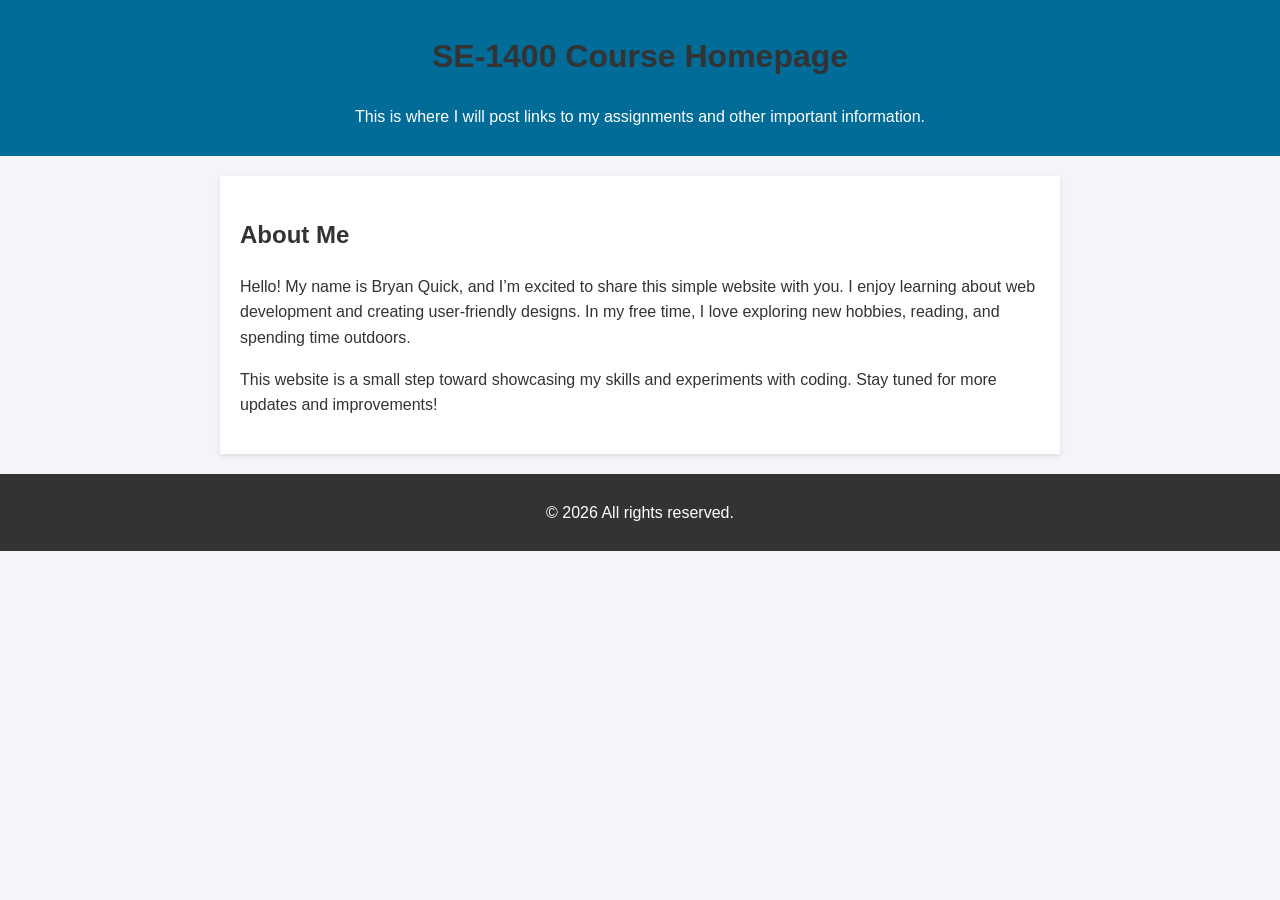
<file: milestone1/index.html>
<!DOCTYPE html>
<html lang="en">

<head>
    <meta charset="UTF-8">
    <meta name="viewport" content="width=device-width, initial-scale=1.0">
    <meta name="robots" content="noindex, nofollow">
    <title>SE1400 Assignmnet Files</title>
    <style>
        body {
            font-family: Arial, sans-serif;
            line-height: 1.6;
            margin: 0;
            padding: 0;
            background-color: #f4f4f9;
            color: #333;
        }

        header {
            background: #026c99;
            color: white;
            padding: 10px 0;
            text-align: center;
        }

        section {
            max-width: 800px;
            margin: 20px auto;
            padding: 20px;
            background: white;
            box-shadow: 0 2px 5px rgba(0, 0, 0, 0.1);
        }

        h1,
        h2 {
            color: #333;
        }

        ul {
            list-style: none;
            padding: 0;
        }

        ul li {
            margin: 5px 0;
        }

        ul li a {
            color: #026c99;
            text-decoration: none;
            font-weight: bold;
        }

        ul li a:hover {
            text-decoration: underline;
        }

        footer {
            text-align: center;
            padding: 10px;
            margin-top: 20px;
            background: #333;
            color: white;
        }
    </style>
</head>

<body>
    <header>
        <h1>SE-1400 Course Homepage</h1>
        <p>This is where I will post links to my assignments and other important information.</p>
    </header>
    <section>
        <h2>About Me</h2>
        <p>Hello! My name is Bryan Quick, and I’m excited to share this simple website with you. I enjoy learning about
            web development and creating user-friendly designs. In my free time, I love exploring new hobbies, reading,
            and spending time outdoors.</p>
        <p>This website is a small step toward showcasing my skills and experiments with coding. Stay tuned for more
            updates and improvements!</p>
    </section>
    <footer>
        <p>&copy; <span id="currentYear"></span> All rights reserved.</p>
    </footer>
    <script>
        document.getElementById('currentYear').textContent = new Date().getFullYear();
    </script>
</body>

</html>
</file>
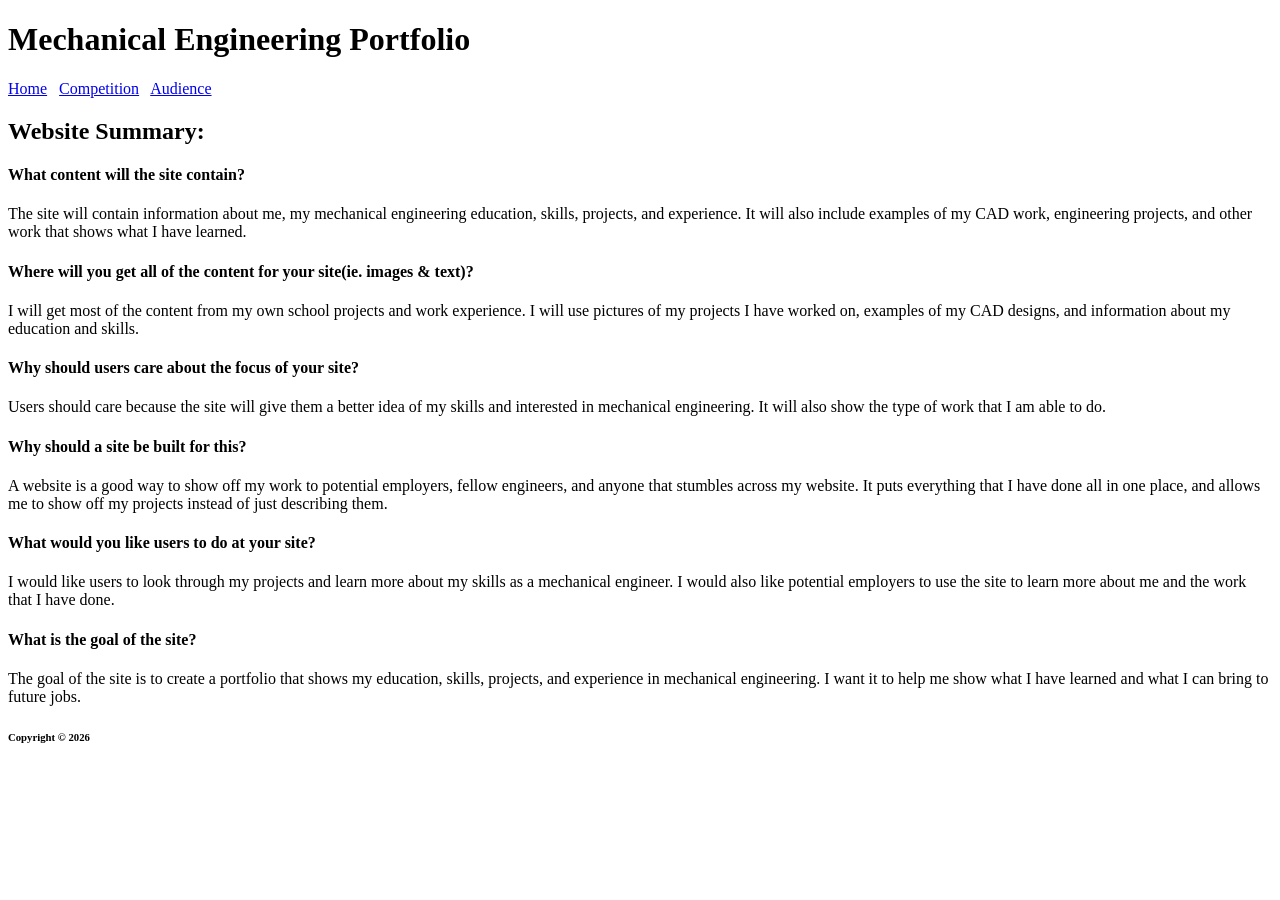
<file: milestone2/index.html>
<!DOCTYPE html>
<html lang="en">

<head>
    <meta charset="UTF-8">
    <meta name="robots" content="noindex, nofollow">
    <title>Bryan Quicks Portfolio</title>
</head>

<body>
    <header>
        <h1>Mechanical Engineering Portfolio</h1>
    </header>

    <nav>
        <a href="index.html">Home</a>&nbsp;&nbsp;
        <a href="competition.html">Competition</a>&nbsp;&nbsp;
        <a href="audience.html">Audience</a>
    </nav>

    <main>
        <h2>Website Summary:</h2>

        <h4>What content will the site contain?</h4>
        <p>The site will contain information about me, my mechanical
            engineering education, skills, projects, and experience.
            It will also include examples of my CAD work, engineering projects, and 
            other work that shows what I have learned.
        </p>

        <h4>Where will you get all of the content for your site(ie. images & text)?</h4>
        <p>I will get most of the content from my own school projects and work experience.
            I will use pictures of my projects I have worked on, examples of my CAD designs,
            and information about my education and skills.
        </p>

        <h4>Why should users care about the focus of your site?</h4>
        <p>Users should care because the site will give them a better idea of my skills and 
            interested in mechanical engineering. It will also show the type of work that I am
            able to do.
        </p>

        <h4>Why should a site be built for this?</h4>
        <p>A website is a good way to show off my work to potential employers, fellow engineers, and anyone
            that stumbles across my website. It puts everything that I have done all in one place,
            and allows me to show off my projects instead of just describing them. 
        </p>

        <h4>What would you like users to do at your site?</h4>
        <p>I would like users to look through my projects and learn more about my skills 
            as a mechanical engineer. I would also like potential employers to use the site to learn
            more about me and the work that I have done.  
        </p>

        <h4>What is the goal of the site?</h4>
        <p>The goal of the site is to create a portfolio that shows my education, skills, projects, and
            experience in mechanical engineering. I want it to help me show what I have learned and what I can 
            bring to future jobs.
        </p>

    </main>

    <footer>
        <h6>Copyright &copy; 2026</h6>
    </footer>
</body>
</html>
</file>
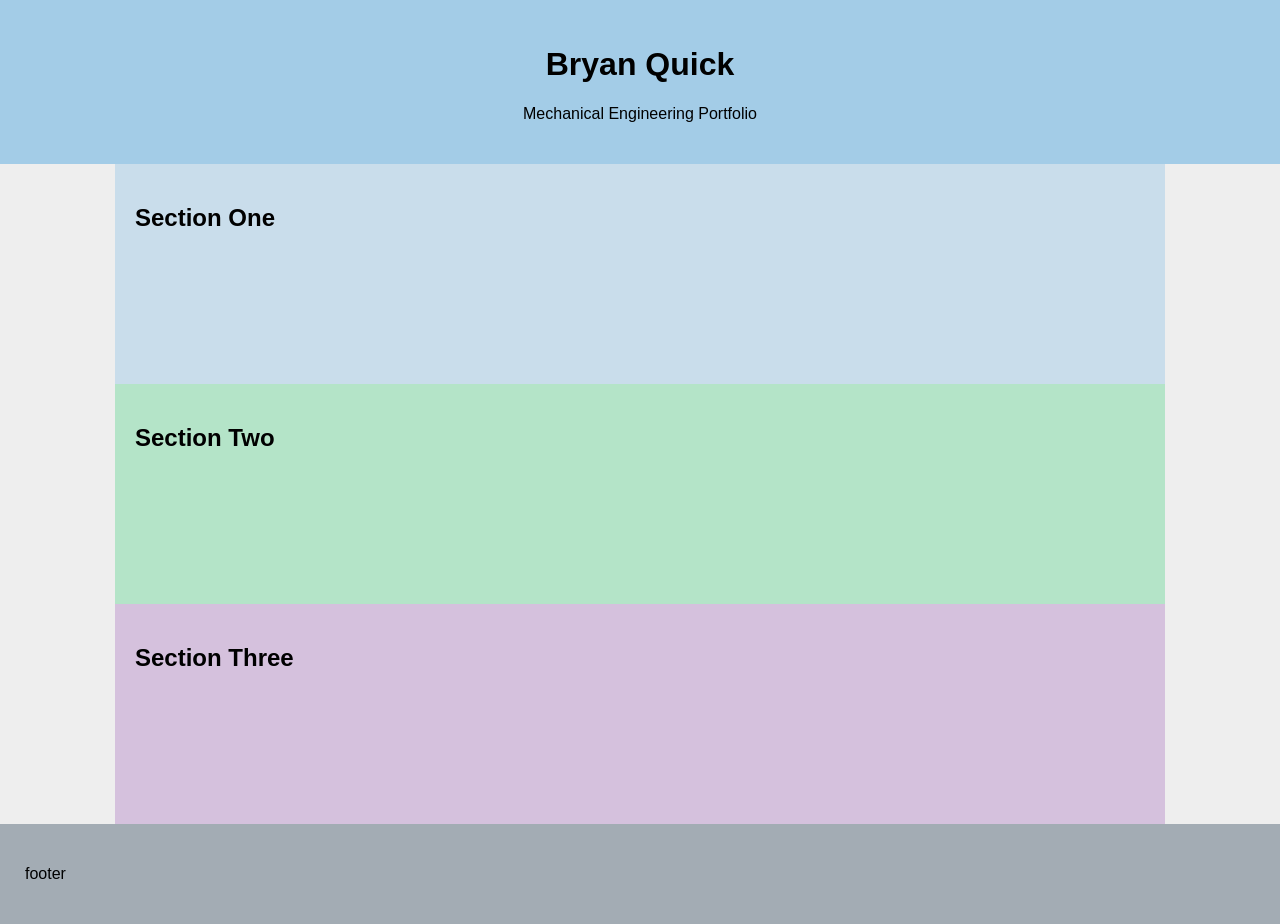
<file: milestone4/index.html>
<!DOCTYPE html>
<html lang="en">


<head>
    <meta charset="UTF-8">
    <meta name="viewport" content="width=device-width, initial-scale=1.0">
    <title>Bryan Quick Engineering Portfolio</title>
    <link rel="stylesheet" href="style.css">
</head>

<body>

    <div class="grid-container">
        
        <header class="header">
            <h1>Bryan Quick</h1>
            <p>Mechanical Engineering Portfolio</p>
        </header>

    <section class="section-one">
        <h2>Section One</h2>
    </section>

    <section class="section-two">
        <h2>Section Two</h2>
    </section>

    <section class="section-three">
        <h2>Section Three</h2>
    </section>

    <footer class="footer">
        <p>footer</p>
    </footer>

    </div>

</body>
</html>
</file>
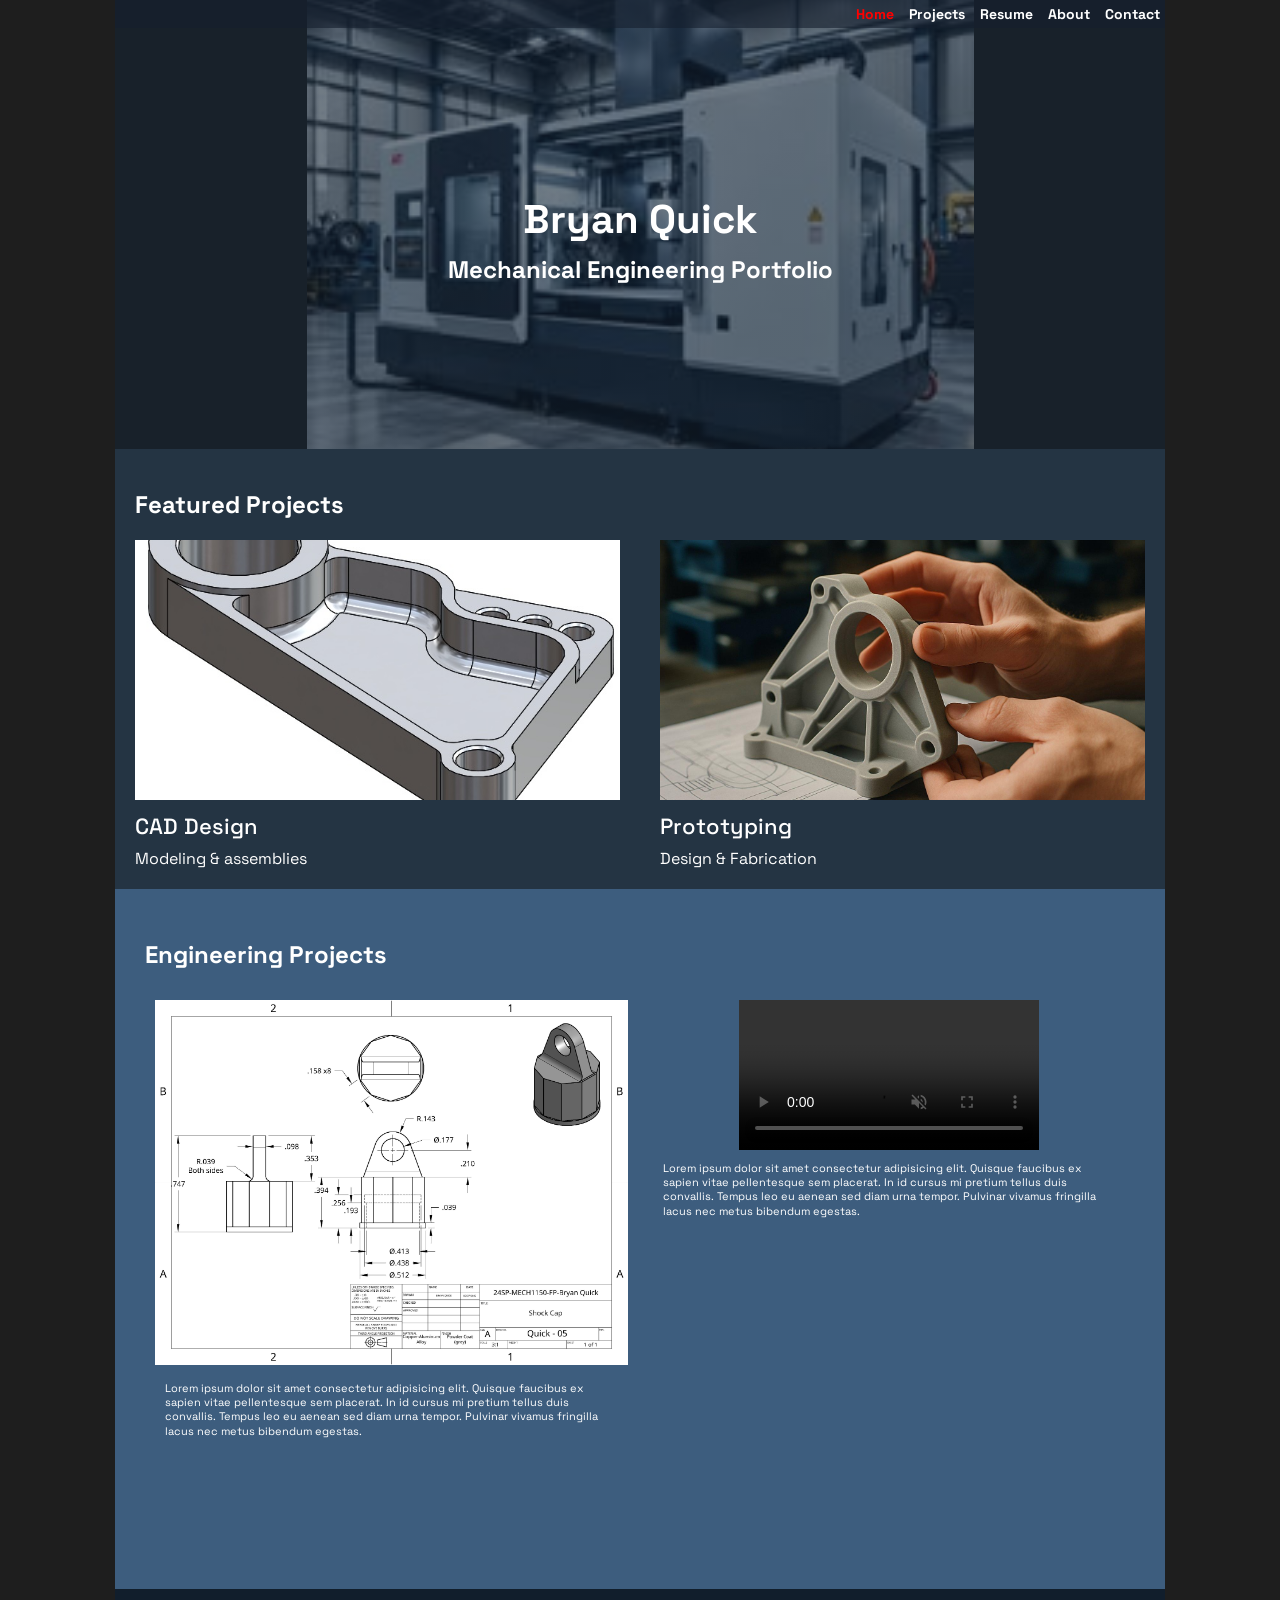
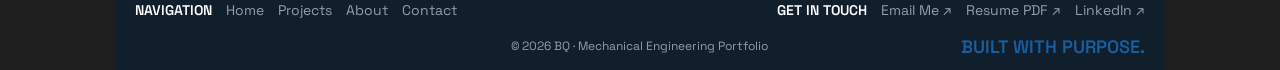
<file: milestone5/index.html>
<!DOCTYPE html>
<html lang="en">

<link rel="preconnect" href="https://fonts.googleapis.com">
<link rel="preconnect" href="https://fonts.gstatic.com" crossorigin>
<link href="https://fonts.googleapis.com/css2?family=Space+Grotesk:wght@400;700&display=swap" rel="stylesheet">


<head>
    <meta charset="UTF-8">
    <meta name="viewport" content="width=device-width, initial-scale=1.0">
    <title>Bryan Quick Engineering Portfolio</title>
    <link rel="stylesheet" href="style.css">
</head>

<body>

    <div class="grid-container">
        <header class="header">

            <nav>
                <a href="#home">Home</a>
                <a href="#projects">Projects</a>
                <a href="#resume">Resume</a>
                <a href="#about">About</a>
                <a href="#contact">Contact</a>
            </nav>

            <div class="hero-text">
                <h1>Bryan Quick</h1>
                <p>Mechanical Engineering Portfolio</p>
            </div>
        
        </header>

    <section class="section-one">

        <h2>Featured Projects</h2>

        <div class="featured-grid">

            <div class="project">
                <img src="cad-design.jpg" alt="CAD Design">
                <h3>CAD Design</h3>
                <p>Modeling &amp; assemblies </p>
            </div>

            <div class="project">
                <img src="prototyping.jpg" alt="Prototyping">
                <h3>Prototyping</h3>
                <p>Design &amp; Fabrication</p>
            </div>
        </div>
    </section>

    <section class="section-two">

        <h2>Engineering Projects</h2>
        
        <div class="engineering-grid">

            <div class="engineering-project">
                <img src="engineering-drawing.jpg" alt="Engineering Drawing">

                <p>Lorem ipsum dolor sit amet consectetur adipisicing elit.
                        Quisque faucibus ex sapien vitae pellentesque sem placerat.
                        In id cursus mi pretium tellus duis convallis.
                        Tempus leo eu aenean sed diam urna tempor.
                        Pulvinar vivamus fringilla lacus nec metus bibendum egestas.
                    </p>
                </div>
                
                <div class="engineering-project">
                <video controls muted playsinline preload="auto" width="100%">
                    <source src="welding.mp4" type="video/mp4">
                    Your browser does not support this video.
                </video>

                <p>Lorem ipsum dolor sit amet consectetur adipisicing elit.
                        Quisque faucibus ex sapien vitae pellentesque sem placerat.
                        In id cursus mi pretium tellus duis convallis.
                        Tempus leo eu aenean sed diam urna tempor.
                        Pulvinar vivamus fringilla lacus nec metus bibendum egestas.
                    </p>
                </div>
    </section>

<footer class="footer">

    <div class="footer-content">

        <div class="footer-navigation">
            <strong>NAVIGATION</strong>
            <a href="#home">Home</a>
            <a href="#projects">Projects</a>
            <a href="#about">About</a>
            <a href="#contact">Contact</a>
        </div>

        <div class="footer-contact">
            <strong>GET IN TOUCH</strong>
            <a href="mailto:bryanjquick@icloud.com">Email Me ↗</a>
            <a href="resume.pdf">Resume PDF ↗</a>
            <a href="#LinkedIn">LinkedIn ↗</a>
        </div>
        
    </div>
        <div class="footer-bottom">
            <p>© 2026 BQ · Mechanical Engineering Portfolio</p>
            <h4>BUILT WITH PURPOSE.</h4>
        </div>


</footer>
    </div>
</body>
</html>
</file>
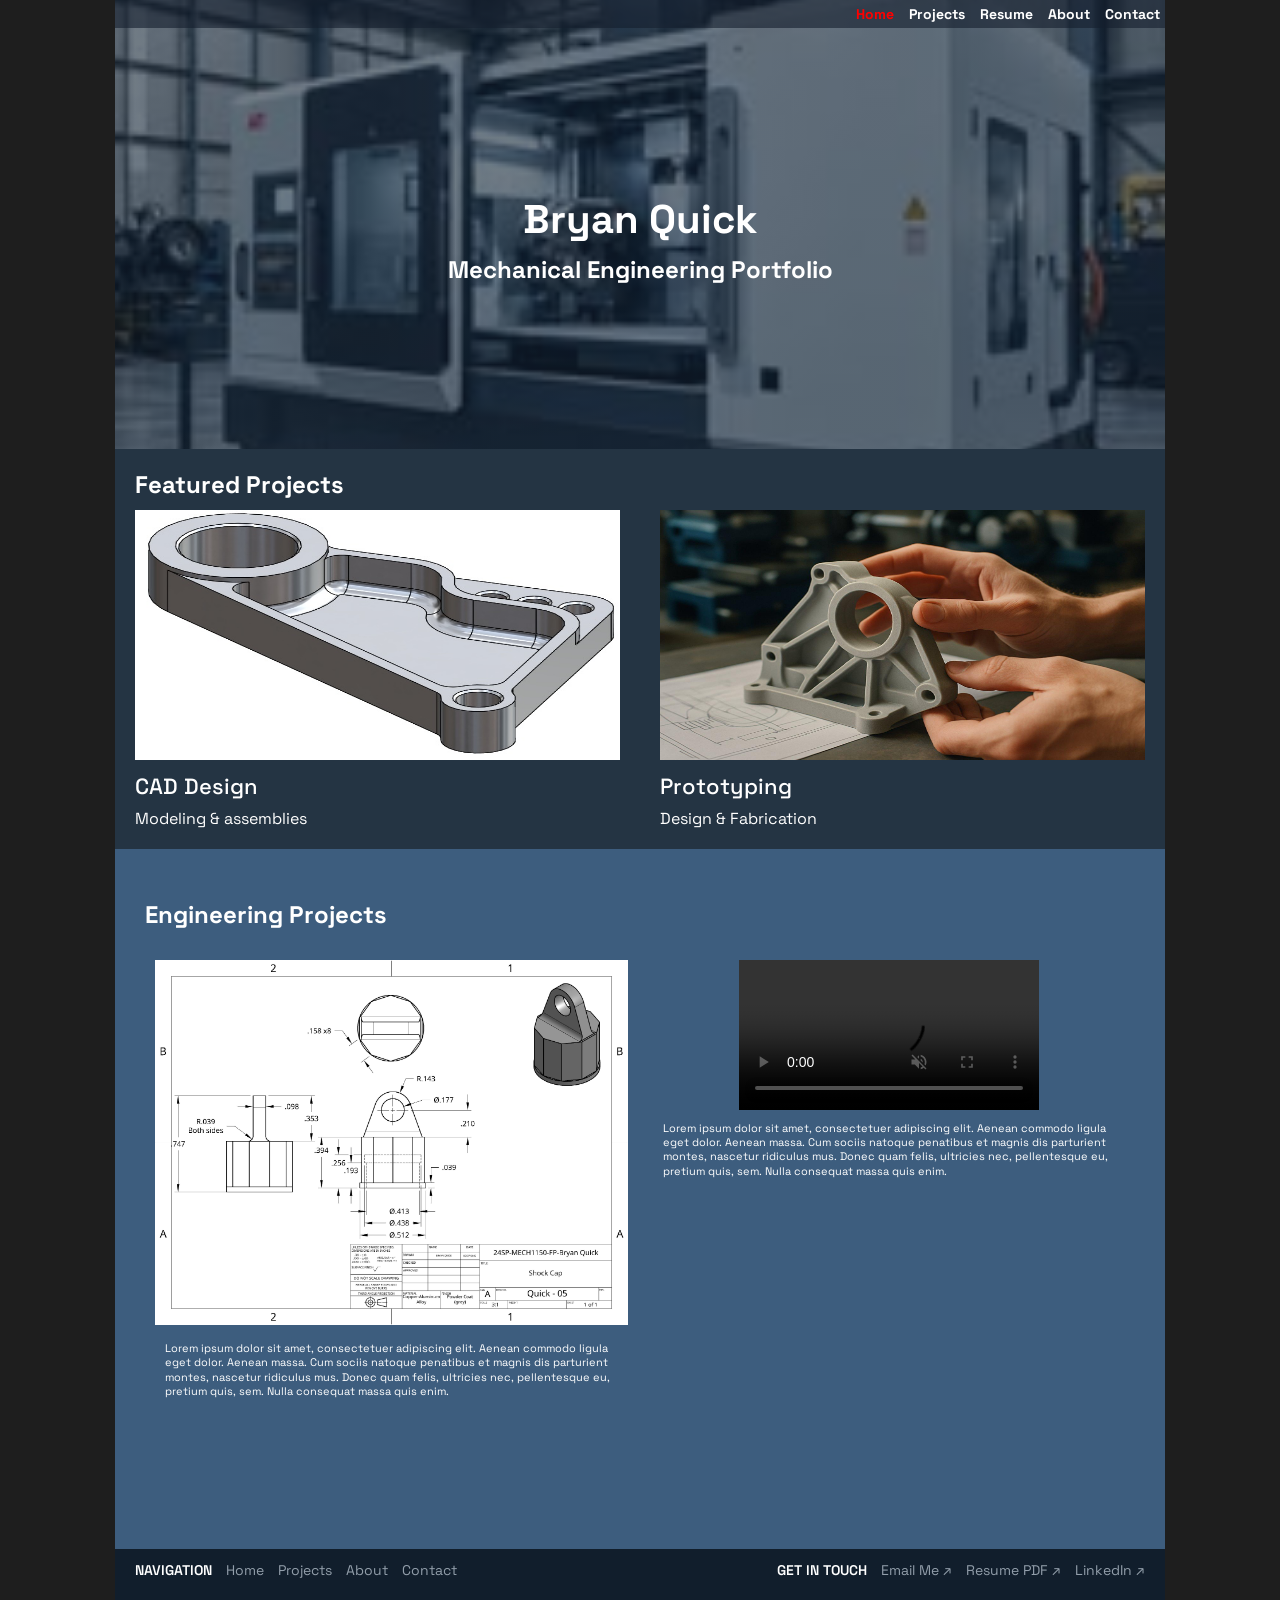
<file: milestone6/index.html>
<!DOCTYPE html>
<html lang="en">

    <head>
        <meta charset="UTF-8">
        <meta name="viewport" content="width=device-width, initial-scale=1.0">
        <link rel="preconnect" href="https://fonts.googleapis.com">
        <link rel="preconnect" href="https://fonts.gstatic.com" crossorigin>
        <link href="https://fonts.googleapis.com/css2?family=Space+Grotesk:wght@400;700&display=swap" rel="stylesheet">
        <title>Bryan Quick Engineering Portfolio</title>
        <link rel ="stylesheet" href="style.css">
    </head>

    <body>

        <div class="grid-container">
            <header class="header">

                <nav>
                    <a href="#home">Home</a>
                    <a href="#projects">Projects</a>
                    <a href="#resume">Resume</a>
                    <a href="#about">About</a>
                    <a href="#contact">Contact</a>
                </nav>

                <div class="hero-text">
                    <h1>Bryan Quick</h1>
                    <p>Mechanical Engineering Portfolio</p>

                </div>
            </header>


            <section class="section-one">
                <h2>Featured Projects</h2>

                <div class="featured-projects">

                    <div class="project">
                        <img src="cad-design.jpg" alt="CAD Design">
                        <h3>CAD Design</h3>
                        <p>Modeling &amp; assemblies </p>
                    </div>
                    
                    <div class="project">
                        <img src="prototyping.jpg" alt="Prototyping">
                        <h3>Prototyping</h3>
                        <p>Design &amp; Fabrication</p>
                    </div>
                </div>
            </section>

            <section class="section-two">

                <h2>Engineering Projects</h2>

                <div class="engineering-projects">

                    <div class="engineering-project">
                        <img src="engineering-drawing.jpg" alt="Engineering Drawing">

                        <p>Lorem ipsum dolor sit amet, consectetuer adipiscing elit. 
                            Aenean commodo ligula eget dolor. Aenean massa. Cum sociis 
                            natoque penatibus et magnis dis parturient montes, nascetur 
                            ridiculus mus. Donec quam felis, ultricies nec, pellentesque 
                            eu, pretium quis, sem. Nulla consequat massa quis enim. 
                        </p>
                    </div>

                    <div class="engineering-project">
                        <video controls muted playsinline preload="auto" width="100%">
                            <source src="welding.mp4" type="video/mp4">
                        </video>

                        <p>Lorem ipsum dolor sit amet, consectetuer adipiscing elit. 
                            Aenean commodo ligula eget dolor. Aenean massa. Cum sociis 
                            natoque penatibus et magnis dis parturient montes, nascetur 
                            ridiculus mus. Donec quam felis, ultricies nec, pellentesque 
                            eu, pretium quis, sem. Nulla consequat massa quis enim.
                        </p>
                    </div>
                </div>
            </section>

            <footer class="footer">

                <div class="footer-content">
                    
                    <div class="footer-navigation">
                        <strong>NAVIGATION</strong>
                        <a href="#home">Home</a>
                        <a href="#projects">Projects</a>
                        <a href="#about">About</a>
                        <a href="#contact">Contact</a>
                    </div>

                    <div class="footer-contact">
                        <strong>GET IN TOUCH</strong>
                        <a href="mailto:bryanjquick@icloud.com">Email Me ↗</a>
                        <a href="resume.pdf">Resume PDF ↗</a>
                        <a href="#LinkedIn">LinkedIn ↗</a>
                    </div>

                </div>
                    <div class="footer-bottom">
                        <p>© 2026 BQ · Mechanical Engineering Portfolio</p>
                        <h4>BUILT WITH PURPOSE</h4>
                    </div>
            </footer>
        </div>
    </body>
</html>
</file>
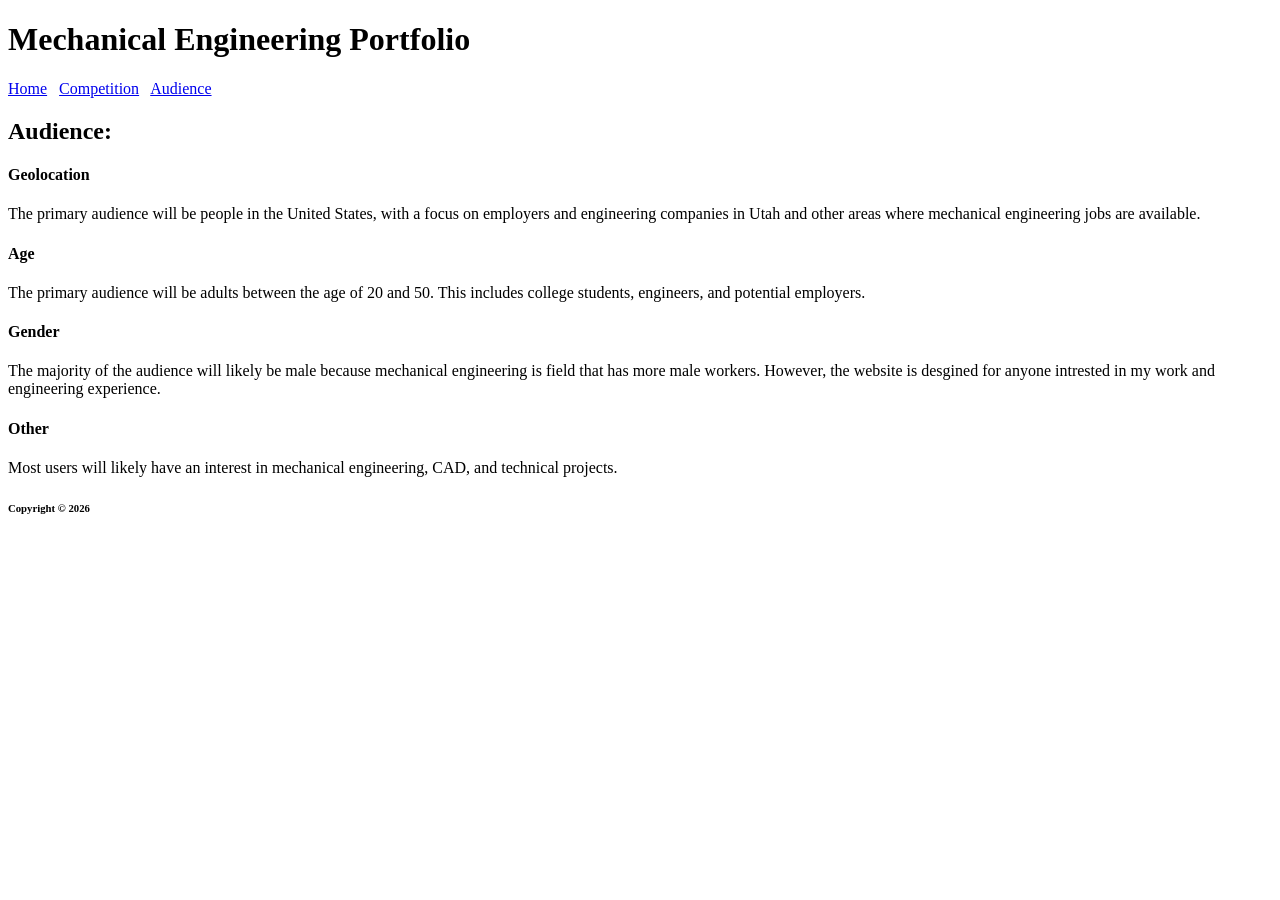
<file: milestone2/audience.html>
<!DOCTYPE html>
<html lang="en">

<head>
    <meta charset="UTF-8">
    <meta name="robots" content="noindex, nofollow">
    <title>Bryan Quicks Portfolio</title>
</head>

<body>
    <header>
        <h1>Mechanical Engineering Portfolio</h1>
    </header>

    <nav>
        <a href="index.html">Home</a>&nbsp;&nbsp;
        <a href="competition.html">Competition</a>&nbsp;&nbsp;
        <a href="audience.html">Audience</a>
    </nav>

    <main>
        <h2>Audience:</h2>

        <h4>Geolocation</h4>
        <p>The primary audience will be people in the United States, with a focus on
            employers and engineering companies in Utah and other areas where mechanical
            engineering jobs are available.
        </p>

        <h4>Age</h4>
        <p>The primary audience will be adults between the age of 20 and 50. This includes
            college students, engineers, and potential employers. 
        </p>

        <h4>Gender</h4>
        <p>The majority of the audience will likely be male because mechanical engineering is 
            field that has more male workers. However, the website is desgined for anyone intrested
            in my work and engineering experience.
        </p>

        <h4>Other</h4>
        <p>Most users will likely have an interest in mechanical engineering, CAD, and technical 
            projects. 
        </p>


    
    </main>

    <footer>
        <h6>Copyright &copy; 2026</h6>
    </footer>
</body>
</html>
</file>
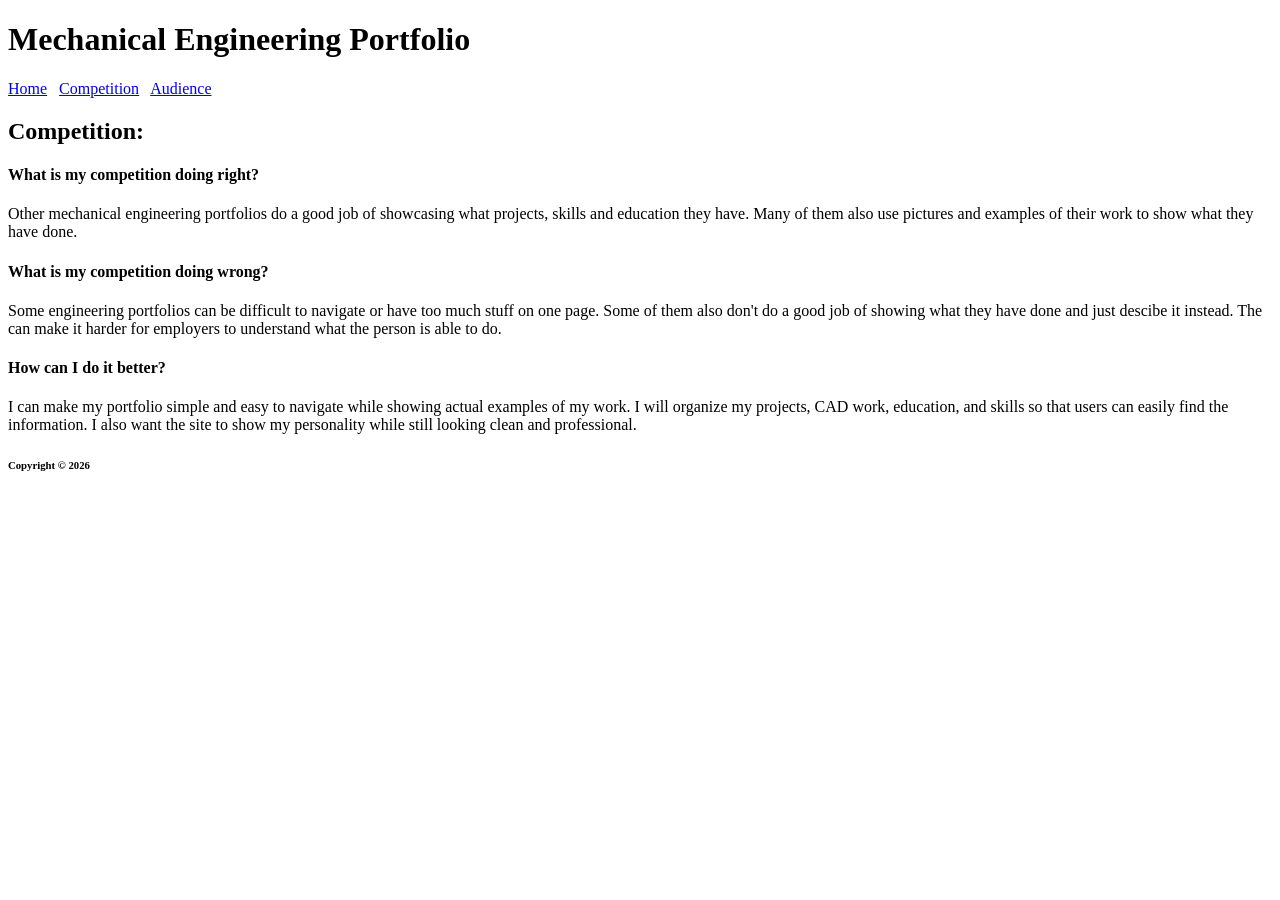
<file: milestone2/competition.html>
<!DOCTYPE html>
<html lang="en">

<head>
    <meta charset="UTF-8">
    <meta name="robots" content="noindex, nofollow">
    <title>Bryan Quicks Portfolio</title>
</head>

<body>
    <header>
        <h1>Mechanical Engineering Portfolio</h1>
    </header>

    <nav>
        <a href="index.html">Home</a>&nbsp;&nbsp;
        <a href="competition.html">Competition</a>&nbsp;&nbsp;
        <a href="audience.html">Audience</a>
    </nav>

    <main>
        <h2>Competition:</h2>

        <h4>What is my competition doing right?</h4>
        <p>Other mechanical engineering portfolios do a good job of showcasing what
            projects, skills and education they have. Many of them also use pictures and 
            examples of their work to show what they have done. 
        </p>

        <h4>What is my competition doing wrong?</h4>
        <p>Some engineering portfolios can be difficult to navigate or have too much stuff
            on one page. Some of them also don't do a good job of showing what they have done
            and just descibe it instead. The can make it harder for employers to understand 
            what the person is able to do. 
        </p>

        <h4>How can I do it better?</h4>
        <p>I can make my portfolio simple and easy to navigate while showing actual examples
            of my work. I will organize my projects, CAD work, education, and skills so that users
            can easily find the information. I also want the site to show my personality while still 
            looking clean and professional.
        </p>

    
    </main>

    <footer>
        <h6>Copyright &copy; 2026</h6>
    </footer>
</body>
</html>
</file>
<file: milestone4/style.css>
* {
    box-sizing: border-box;
}

body {
    margin: 0;
    font-family: Arial, sans-serif;
    background-color: #eeeeee;
}

.grid-container {
    display: grid;
    grid-template-columns: minmax(0px, 1fr) repeat(6, minmax(0, 175px)) minmax(0px, 1fr);
    gap: 0;
}


.header {
    grid-column: 1 / -1;
    background-color: rgba(52, 152, 219, 0.4);
    padding: 25px;
    text-align: center;
}

.section-one {
    grid-column: 2 / 8;
    background-color: rgba(52, 152, 219, 0.2);
    min-height: 220px;
    padding: 20px;
}

.section-two {
    grid-column: 2 / 8;
    background-color: rgba(46, 204, 113, 0.3);
    min-height: 220px;
    padding: 20px;
}

.section-three {
    grid-column: 2 / 8;
    background-color: rgba(155, 89, 182, 0.3);
    min-height: 220px;
    padding: 20px;
}

.footer {
    grid-column: 1 / -1;
    grid-row: 5;
    background-color: rgba(52, 73, 94, 0.4);
    padding: 25px;
    margin: 0;
}
</file>
<file: milestone5/style.css>
* {
    box-sizing: border-box;
}

body {
    margin: 0;
    font-family: 'Space Grotesk', sans-serif;
    background-color: #1e1e1e;
    color: white;
}

.grid-container {
    display: grid;
    grid-template-columns: minmax(0px, 1fr) repeat(6, minmax(0, 175px)) minmax(0px, 1fr);
    gap: 0;
}

.header {
    grid-column: 2 / 8;
    min-height: 449px;
    background-image: linear-gradient(rgba(20, 35, 50, 0.6), rgba(20, 35, 50, 0.6)), url("cad-machine.jpg");
    background-size: auto 1000px;
    background-position: center;
    display: flex;
    flex-direction: column;
    background-repeat: no-repeat;
}

.hero-text h1 {
    font-size: 40px;
    font-weight: 700;
    margin-bottom: -15px;
}

.hero-text p {
    font-size: 24px;
    font-weight: 700;
}

nav {
    display: flex;
    justify-content: flex-end;
    gap: 15px;
    padding: 5px;
    background-color:rgba(20, 30, 45, 0.6);
}

nav a {
    color: white;
    text-decoration: none;
    font-weight: bold;
    font-size: 14px;
}
nav a:first-child {
    color: red;
}

.hero-text {
    flex: 1;
    display: flex;
    flex-direction: column;
    justify-content: center;
    align-items: center;
    text-align: center;
}

.section-one {
    grid-column: 2 / 8;
    background-color: #243443;
    padding: 20px;
}

.section-one h2 {
    font-size: 24px;
    font-weight: 700;
    text-align: left;
    margin-bottom: 0 0 10px 0;
}

.featured-grid {
    display: grid;
    grid-template-columns: repeat(2, minmax(0, 1fr));
    gap: 40px;
}

.project {
    width: 100%;
}

.project img {
    width: 100%;
    height: 260px;
    object-fit: cover;
    display: block;
}
.project h3 {
    font-size: 22px;
    font-weight: 500;
    text-align: left;
    margin: 12px 0 8px 0;
}

.project p {
    font-size: 16px;
    font-weight: 400;
    text-align: left;
    margin: 0;
}

.section-two {
    grid-column: 2 / 8;
    background-color: #3d5d7e;
    padding: 30px;
    min-height: 700px;
}

.engineering-grid {
    display: grid;
    grid-template-columns: 1fr 1fr;
    gap: 25px;
    padding: 10px;
}

.engineering-project video {
    width: 70%;
    max-width: 300px;
    height: auto;
    display: block;
    margin: 0 auto;
}

.engineering-project img {
    width: 100%;
    height: auto;
}

.engineering-project p {
    font-size: 11px;
    line-height: 1.3;
    font-weight: normal;
    padding: 0 10px;
}

.footer {
    grid-column: 2 / 8;
    background-color: #111e2c;
    padding: 12px 20px;
    min-height: 81px;
    display: flex;
    flex-direction: column;
    justify-content: space-between;
}

.footer-content {
    display: flex;
    justify-content: space-between;
    align-items: center;
    gap: 15px;
}

.footer-navigation, .footer-contact {
    display: flex;
    flex-direction: row;
    align-items: center;
    gap: 14px;
}

.footer-navigation {
    justify-content: flex-start;
}

.footer-contact {
    justify-content: flex-end;
}

.footer strong {
    font-size: 14px;
    font-weight: 600;
    color: white;
    white-space: nowrap;
}

.footer a {
    color: #929eaa;
    text-decoration: none;
    font-size: 14px;
    font-weight: 400;
    white-space: nowrap;
}

.footer a:hover {
    color: white;
}

.footer-bottom {
    display: grid;
    grid-template-columns: 1fr 1fr 1fr;
    align-items: center;
    margin-top: 8px;
}

.footer-bottom p {
    grid-column: 2;
    text-align: center;
    font-size: 12px;
    font-weight: 400;
    color: #929eaa;
    margin: 0;
    white-space: nowrap;
}

.footer-bottom h4 {
    grid-column: 3;
    text-align: right;
    color: #1760a0;
    font-size: 18px;
    font-weight: 600;
    margin: 0;
    white-space: nowrap;
}
</file>
<file: milestone6/style.css>
* {
    box-sizing: border-box;
}

body {
    margin: 0;
    font-family: 'Space Grotesk', sans-serif;
    background-color: #1e1e1e;
    color: white;
}

.grid-container {
    display: grid;
    grid-template-columns: minmax(0px, 1fr) repeat(6, minmax(0, 175px)) minmax(0px, 1fr);
}

.header {
    grid-column: 2 / 8;
    height: 449px;
    background-image: linear-gradient(rgba(20, 35, 50, 0.6), rgba(20, 35, 50, 0.6)), url("cad-machine.jpg");
    background-size: cover;
    background-position: center;
    background-repeat: no-repeat;
    display: flex;
    flex-direction: column;
}

nav {
    display: flex;
    justify-content: flex-end;
    gap: 15px;
    padding: 5px;
    background-color:rgba(20, 30, 45, 0.6);
}

nav a {
    color: white;
    text-decoration: none;
    font-weight: bold;
    font-size: 14px;
}
nav a:first-child {
    color: red;
}

.hero-text {
    flex: 1;
    display: flex;
    flex-direction: column;
    justify-content: center;
    align-items: center;
    text-align: center;
}

.hero-text h1 {
    font-size: 40px;
    font-weight: 700;
    margin-bottom: -15px;
}

.hero-text p {
    font-size: 24px;
    font-weight: 700;
}





.section-one {
    grid-column: 2 / 8;
    background-color: #243443;
    padding: 20px;
}

.section-one h2 {
    font-size: 24px;
    font-weight: 700;
    text-align: left;
    margin: 0 0 10px 0;
}

.featured-projects {
    display: grid;
    grid-template-columns: 1fr 1fr;
    gap: 40px;
}

.project {
    width: 100%;
}

.project img {
    width: 100%;
    height: 250px;
    display: block;
}
.project h3 {
    font-size: 22px;
    font-weight: 500;
    text-align: left;
    margin: 12px 0 8px 0;
}

.project p {
    font-size: 16px;
    font-weight: 400;
    text-align: left;
    margin: 0;
}

.section-two {
    grid-column: 2 / 8;
    background-color: #3d5d7e;
    padding: 30px;
    min-height: 700px;
}




.engineering-projects {
    display: grid;
    grid-template-columns: 1fr 1fr;
    gap: 25px;
    padding: 10px;
}

.engineering-project video {
    width: 70%;
    max-width: 300px;
    display: block;
    margin: 0 auto;
}

.engineering-project img {
    width: 100%;
}

.engineering-project p {
    font-size: 11px;
    line-height: 1.3;
    padding: 0 10px;
}



.footer {
    grid-column: 2 / 8;
    background-color: #111e2c;
    padding: 12px 20px;
    min-height: 81px;
    display: flex;
    flex-direction: column;
    justify-content: space-between;
}

.footer-content {
    display: flex;
    justify-content: space-between;
    align-items: center;
    gap: 15px;
}

.footer-navigation, .footer-contact {
    display: flex;
    align-items: center;
    gap: 14px;
}

.footer-navigation {
    justify-content: flex-start;
}

.footer-contact {
    justify-content: flex-end;
}

.footer strong {
    font-size: 14px;
    font-weight: 600;
    color: white;
    white-space: nowrap;
}

.footer a {
    color: #929eaa;
    text-decoration: none;
    font-size: 14px;
    font-weight: 400;
    white-space: nowrap;
}

.footer a:hover {
    color: white;
}

.footer-bottom {
    display: grid;
    grid-template-columns: 1fr 1fr 1fr;
    align-items: center;
    margin-top: 8px;
}

.footer-bottom p {
    grid-column: 2;
    text-align: center;
    font-size: 12px;
    font-weight: 400;
    color: #929eaa;
    margin: 0;
    white-space: nowrap;
}

.footer-bottom h4 {
    grid-column: 3;
    text-align: right;
    color: #1760a0;
    font-size: 18px;
    font-weight: 600;
    margin: 0;
    white-space: nowrap;
}


@media (max-width: 991px) {
    .grid-container{
        grid-template-columns: 1fr 768px 1fr;
    }
}

@media (max-width: 768px) {
    .grid-container {
        grid-template-columns: 0px 100% 0px;
    }
}
</file>
